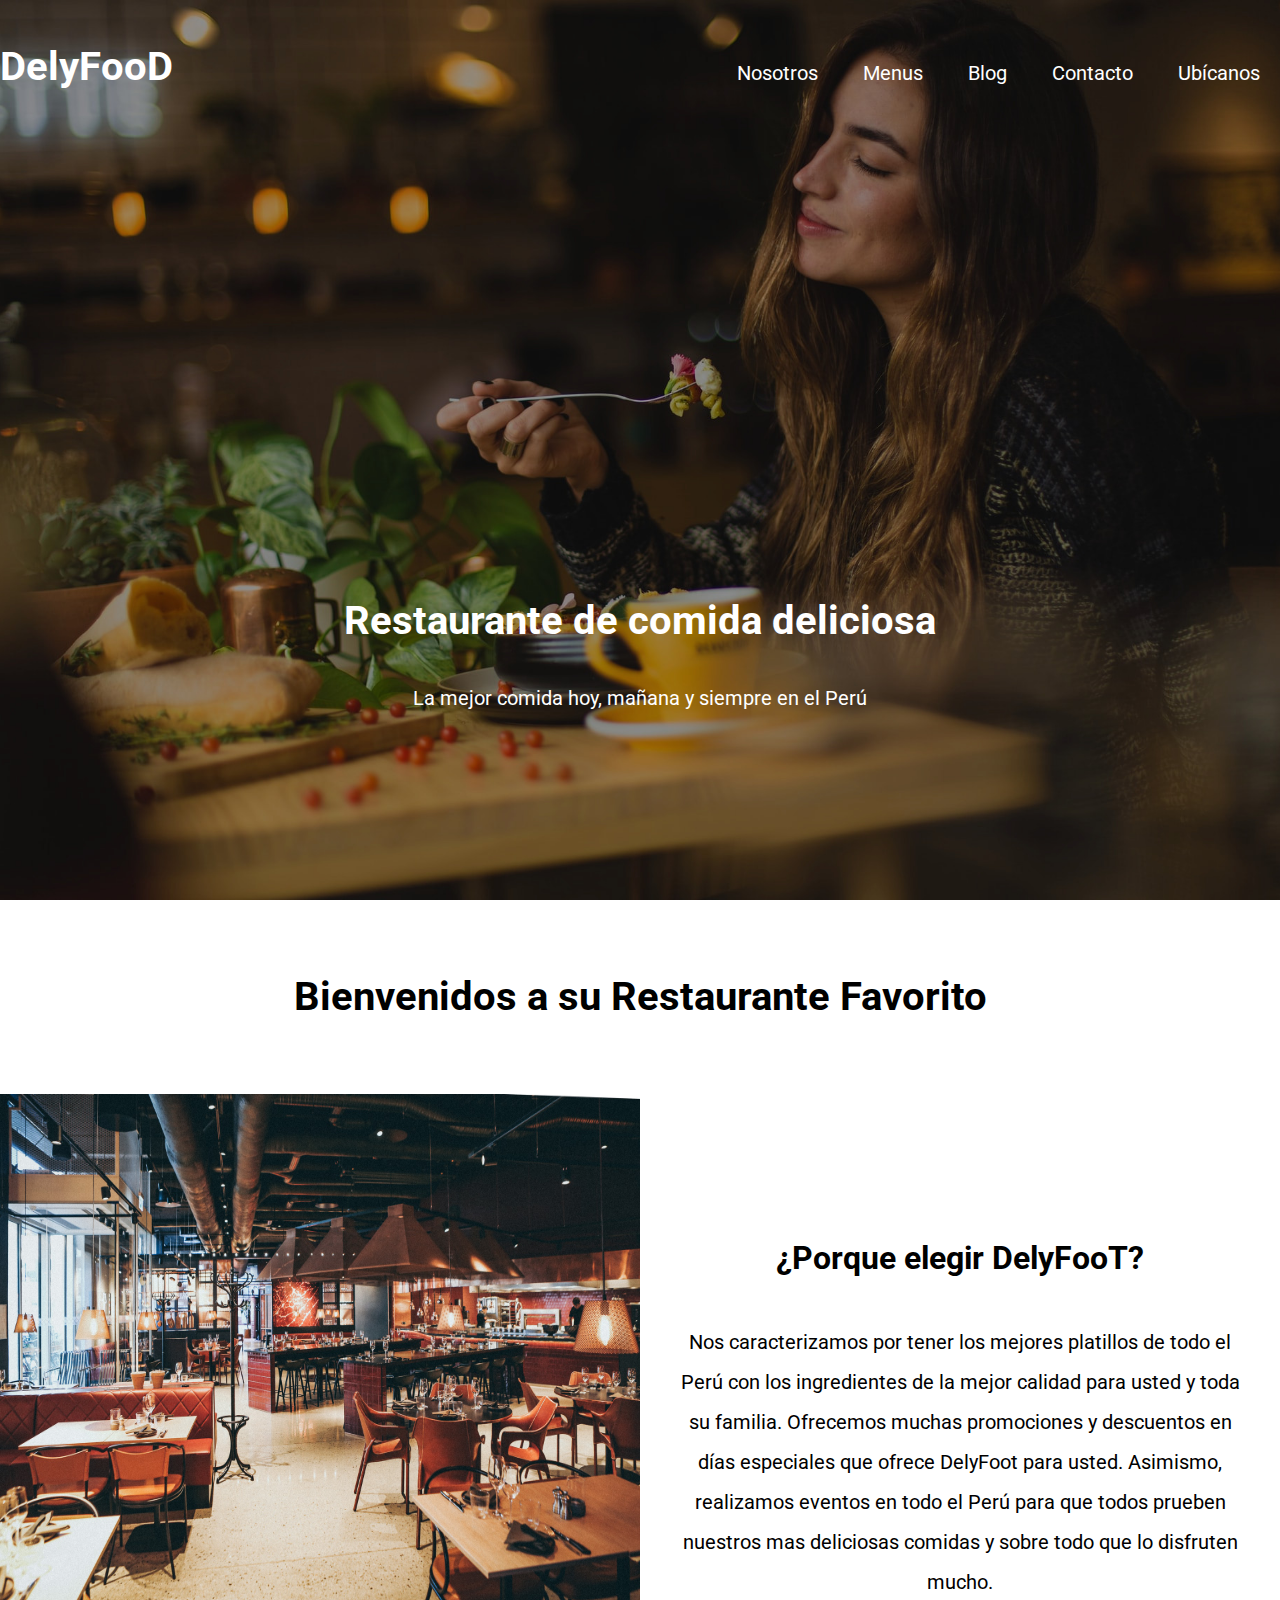
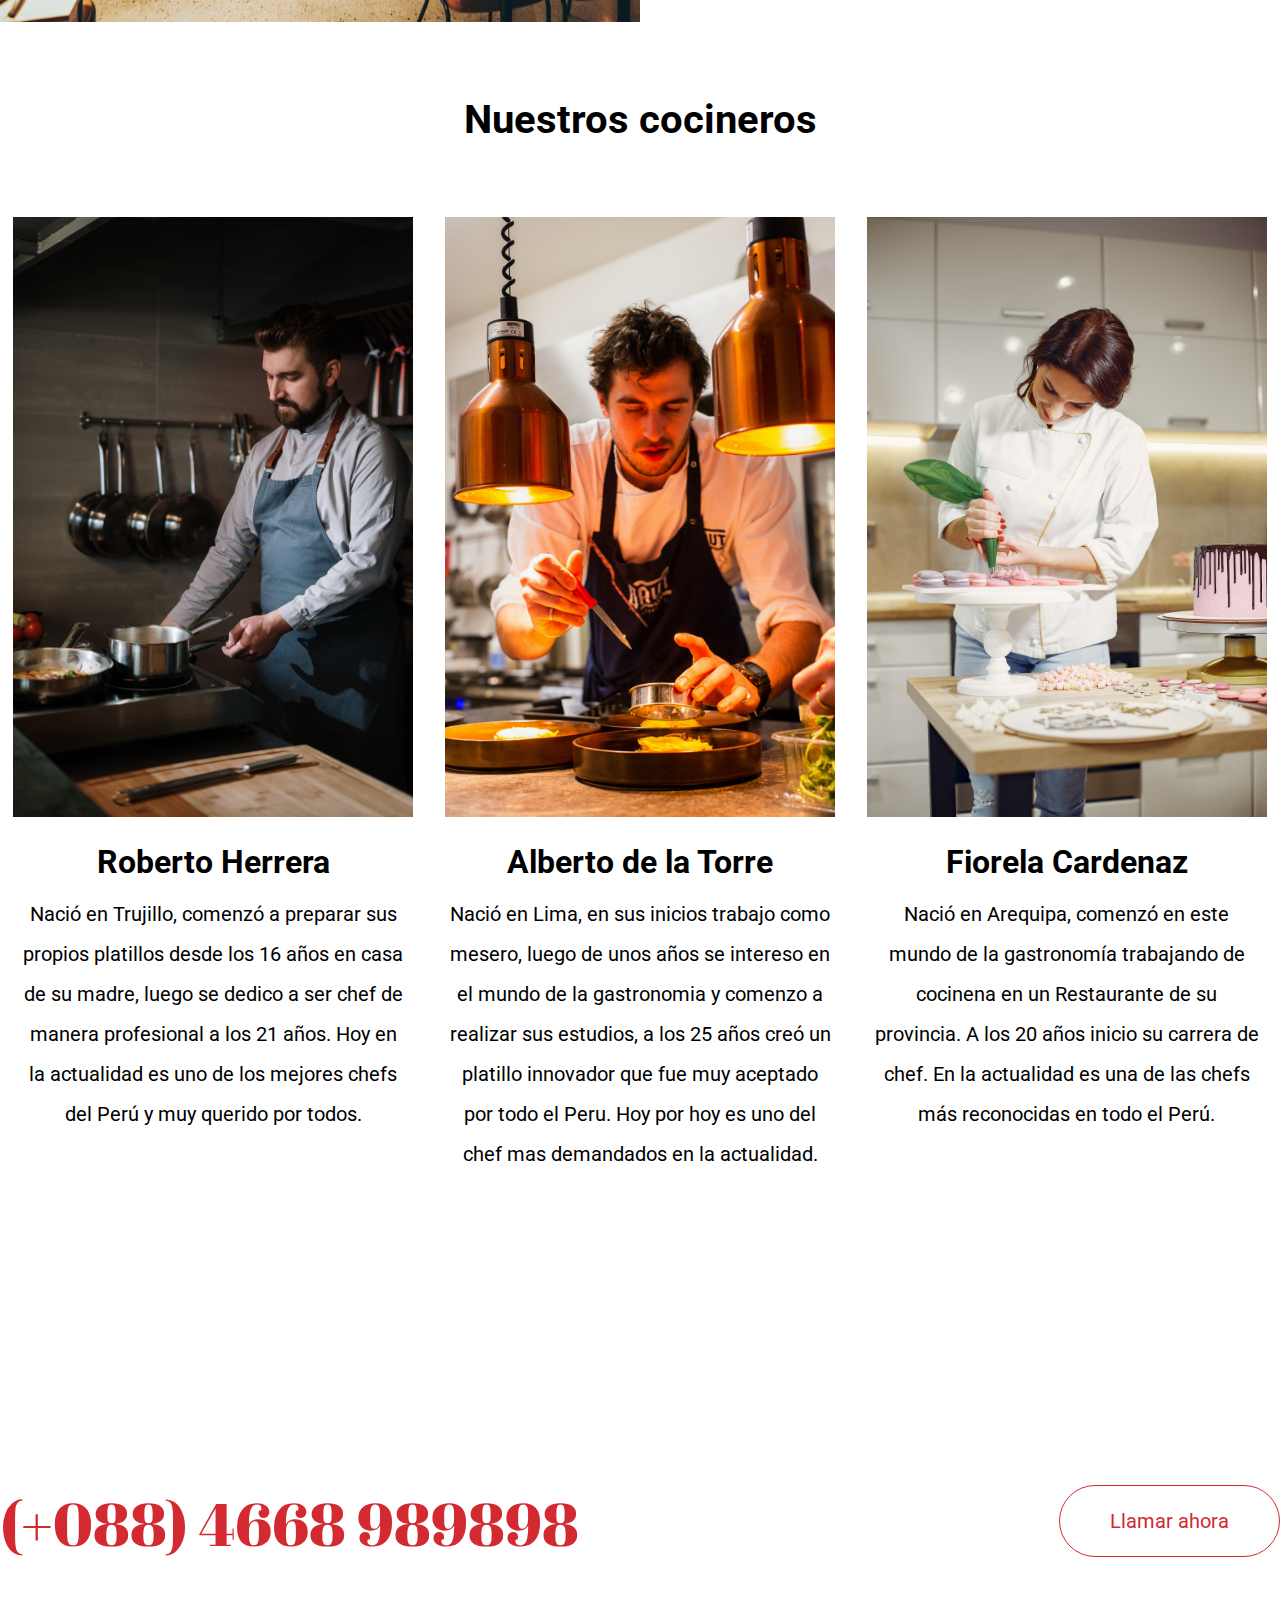
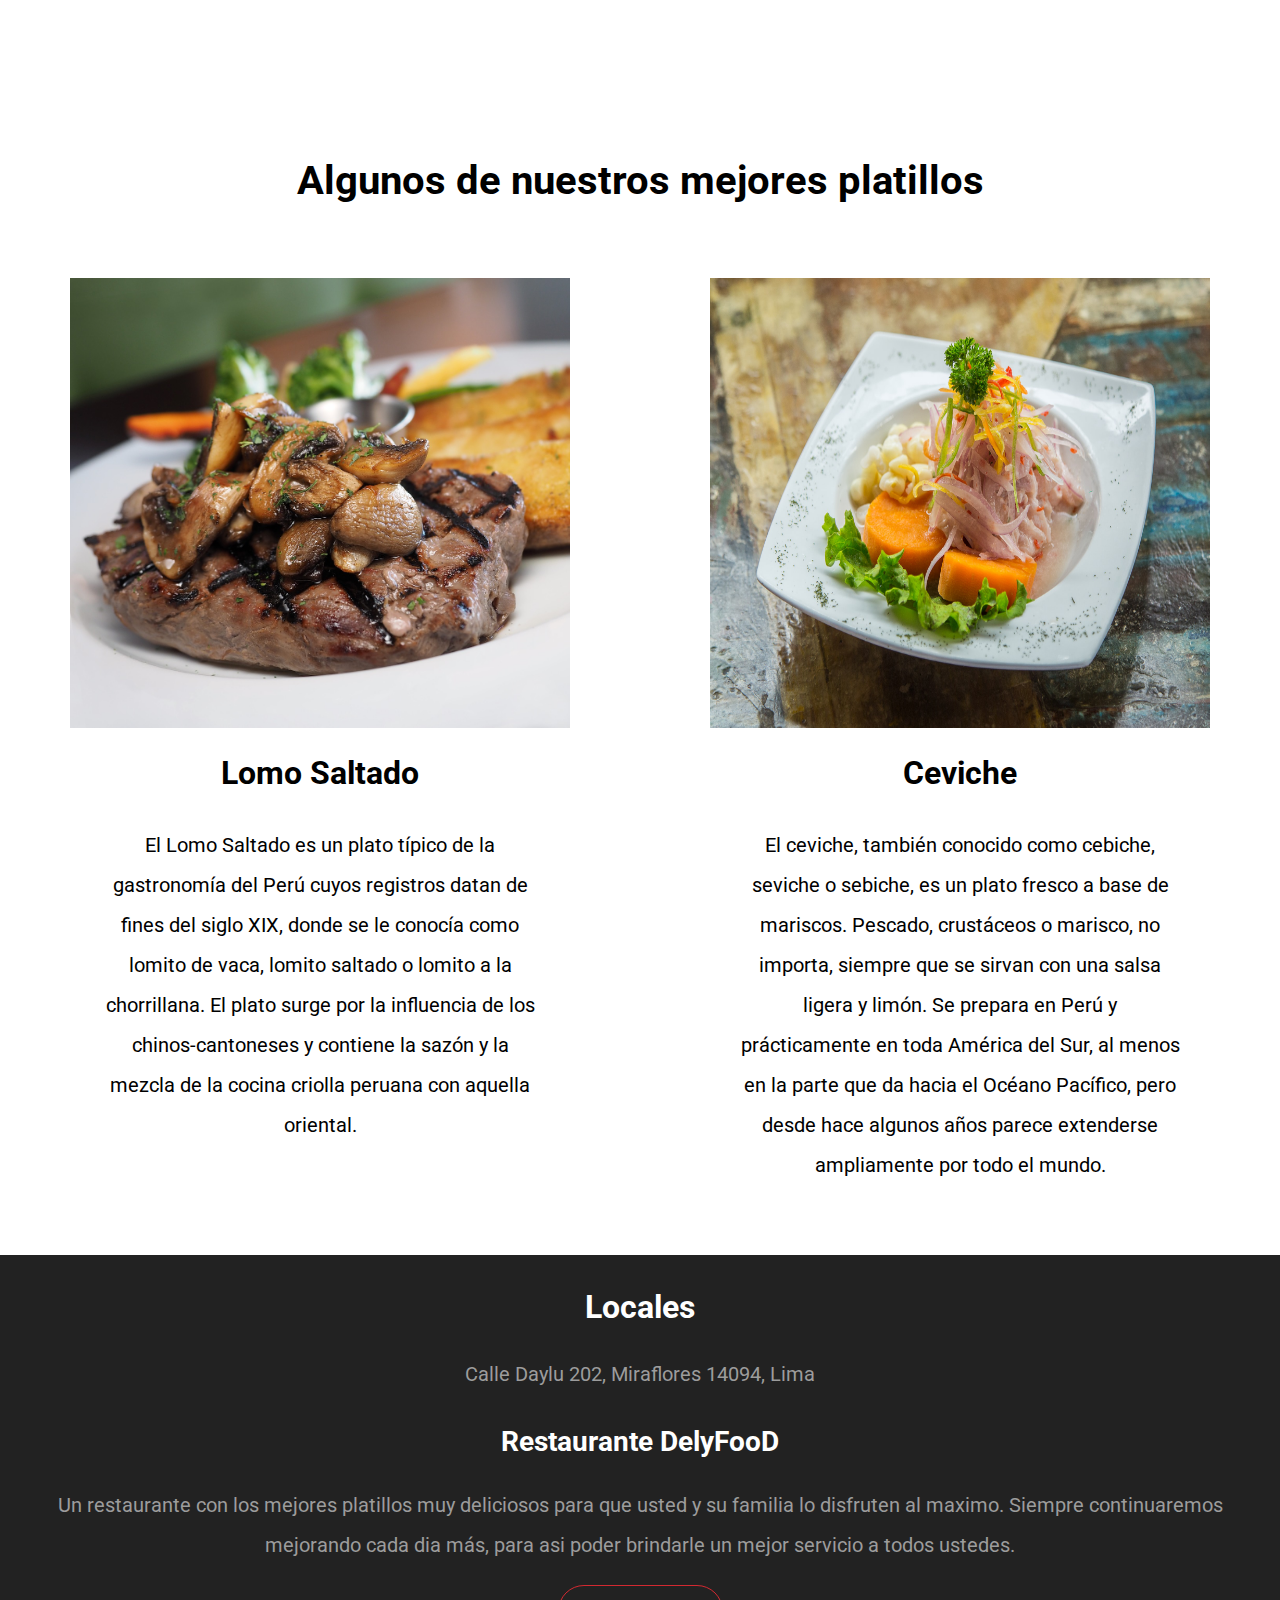
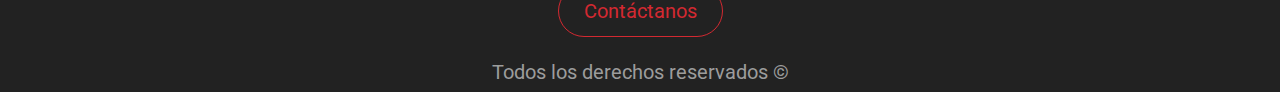
<file: index.html>
<!DOCTYPE html>
<html lang="es">
   <head>
      <meta charset="UTF-8" />
      <meta name="viewport" content="width=device-width, initial-scale=1.0" />
      <link
         href="https://fonts.googleapis.com/css2?family=Roboto:wght@100;300;400;500;700;900&display=swap"
         rel="stylesheet"
      />
      <link href="https://fonts.googleapis.com/css2?family=Abril+Fatface&display=swap" rel="stylesheet" />
      <link rel="stylesheet" href="assets/css/styles.css" />
      <link rel="stylesheet" href="assets/css/normalize.css" />
      <!-- titulo-->
      <title>Restaurante</title>
      <!-- titulo-->
   </head>
   <body>
      <header class="site-header">
         <!--contenedor-->
         <div class="contenedor">
            <!--barra-->
            <div class="barra">
               <!-- titulo-page -->
               <a href="/">
                  <h1 class="titulo">DelyFooD</h1>
               </a>
               <!-- titulo-page -->

               <!-- navegacion -->
               <nav class="navegacion">
                  <a href="nosotros.html">Nosotros</a>
                  <a href="menu.html">Menus</a>
                  <a href="blog.html">Blog</a>
                  <a href="contacto.html">Contacto</a>
                  <a href="ubicanos.html">Ubícanos</a>
               </nav>
               <!-- navegacion -->
            </div>
            <!--barra-->

            <!-- parrafo -->
            <div class="texto-header">
               <h2>Restaurante de comida deliciosa</h2>
               <p>La mejor comida hoy, mañana y siempre en el Perú</p>
            </div>
            <!-- parrafo -->
         </div>
         <!--contenedor-->
      </header>

      <!-- text-welcome -->
      <h2 class="text-welcome">Bienvenidos a su Restaurante Favorito</h2>
      <!-- text-welcome -->

      <!-- principal -->
      <main class="main-welcome">
         <!-- contenedor -->
         <div class="contenedor-welcome">
            <!-- imagen -->
            <img src="assets/img/welcome.jpg" alt="welcome" />
            <!-- imagen -->

            <!-- parrafo-question -->
            <div class="text-question">
               <h3>¿Porque elegir DelyFooT?</h3>
               <p>
                  Nos caracterizamos por tener los mejores platillos de todo el Perú con los ingredientes de
                  la mejor calidad para usted y toda su familia. Ofrecemos muchas promociones y descuentos en
                  días especiales que ofrece DelyFoot para usted. Asimismo, realizamos eventos en todo el Perú
                  para que todos prueben nuestros mas deliciosas comidas y sobre todo que lo disfruten mucho.
               </p>
            </div>
            <!-- parrafo-question -->
         </div>
         <!-- contenedor -->
      </main>
      <!-- principal -->

      <!-- lista-cocinero -->
      <h2 class="text-list">Nuestros cocineros</h2>
      <!-- lista-cocinero -->

      <!-- seccion-lista-cocineros -->
      <section class="section-list">
         <!-- contenedor -->
         <div class="contenedor-list">
            <!-- card-1 -->
            <div class="card card-1">
               <img src="assets/img/cocinero1.jpg" alt="cocinero1" />
               <h3>Roberto Herrera</h3>
               <p>
                  Nació en Trujillo, comenzó a preparar sus propios platillos desde los 16 años en casa de su
                  madre, luego se dedico a ser chef de manera profesional a los 21 años. Hoy en la actualidad
                  es uno de los mejores chefs del Perú y muy querido por todos.
               </p>
            </div>
            <!-- card-1 -->

            <!-- card-2 -->
            <div class="card card-2">
               <img src="assets/img/cocinero2.jpg" alt="cocinero2" />
               <h3>Alberto de la Torre</h3>
               <p>
                  Nació en Lima, en sus inicios trabajo como mesero, luego de unos años se intereso en el
                  mundo de la gastronomia y comenzo a realizar sus estudios, a los 25 años creó un platillo
                  innovador que fue muy aceptado por todo el Peru. Hoy por hoy es uno del chef mas demandados
                  en la actualidad.
               </p>
            </div>
            <!-- card-2 -->

            <!-- card-3 -->
            <div class="card card-3">
               <img src="assets/img/cocinero3.jpg" alt="cocinero3" />
               <h3>Fiorela Cardenaz</h3>
               <p>
                  Nació en Arequipa, comenzó en este mundo de la gastronomía trabajando de cocinena en un
                  Restaurante de su provincia. A los 20 años inicio su carrera de chef. En la actualidad es
                  una de las chefs más reconocidas en todo el Perú.
               </p>
            </div>
            <!-- card-3 -->
         </div>
         <!-- contenedor -->
      </section>
      <!-- seccion-lista-cocineros -->

      <!-- seccion-llamar -->
      <section class="section-call">
         <!-- contenedor -->
         <div class="contenedor-call">
            <!-- texto -->
            <div class="text-call">
               <h3>Llámanos ahora</h3>
               <p>(+088) 4668 989898</p>
            </div>
            <!-- texto -->

            <!-- boton-llamar -->
            <a href="/">
               <p class="btn-llamar">Llamar ahora</p>
            </a>
            <!-- boton-llamar -->
         </div>
         <!-- contenedor -->
      </section>
      <!-- seccion-llamar -->

      <!-- text-foot -->
      <h2 class="text-foot">Algunos de nuestros mejores platillos</h2>
      <!-- text-foot -->

      <!-- seccion-comidas -->
      <section class="section-foot">
         <!-- contenedor -->
         <div class="contenedor-foot">
            <!-- card-lomo-saltdao -->
            <div class="lomo-saltado">
               <img src="assets/img/lomo.jpg" alt="imagen ceviche" />
               <h3>Lomo Saltado</h3>
               <p>
                  El Lomo Saltado es un plato típico de la gastronomía del Perú cuyos registros datan de fines
                  del siglo XIX, donde se le conocía como lomito de vaca, lomito saltado o lomito a la
                  chorrillana. El plato surge por la influencia de los chinos-cantoneses y contiene la sazón y
                  la mezcla de la cocina criolla peruana con aquella oriental.
               </p>
            </div>
            <!-- card-lomo-saltdao -->

            <!-- card-ceviche -->
            <div class="ceviche">
               <img src="assets/img/ceviche.jpg" alt="imagen ceviche" />
               <h3>Ceviche</h3>
               <p>
                  El ceviche, también conocido como cebiche, seviche o sebiche, es un plato fresco a base de
                  mariscos. Pescado, crustáceos o marisco, no importa, siempre que se sirvan con una salsa
                  ligera y limón. Se prepara en Perú y prácticamente en toda América del Sur, al menos en la
                  parte que da hacia el Océano Pacífico, pero desde hace algunos años parece extenderse
                  ampliamente por todo el mundo.
               </p>
            </div>
            <!-- card-ceviche -->
         </div>
         <!-- contenedor -->
      </section>
      <!-- seccion-comidas -->

      <!-- footer -->
      <footer class="footer-information">
         <!-- contenedor -->
         <div class="contenedor-footer">
            <h3>Locales</h3>
            <p>Calle Daylu 202, Miraflores 14094, Lima</p>

            <h4>Restaurante DelyFooD</h4>

            <p>
               Un restaurante con los mejores platillos muy deliciosos para que usted y su familia lo
               disfruten al maximo. Siempre continuaremos mejorando cada dia más, para asi poder brindarle un
               mejor servicio a todos ustedes.
            </p>

            <!-- boton-contactanos -->
            <a href="contacto.html">
               <p class="footer-call">Contáctanos</p>
            </a>
            <!-- boton-contactanos -->

            <p class="footer-copyrigh">Todos los derechos reservados &copy;</p>
         </div>
         <!-- contenedor -->
      </footer>
      <!-- footer -->
   </body>
</html>
</file>
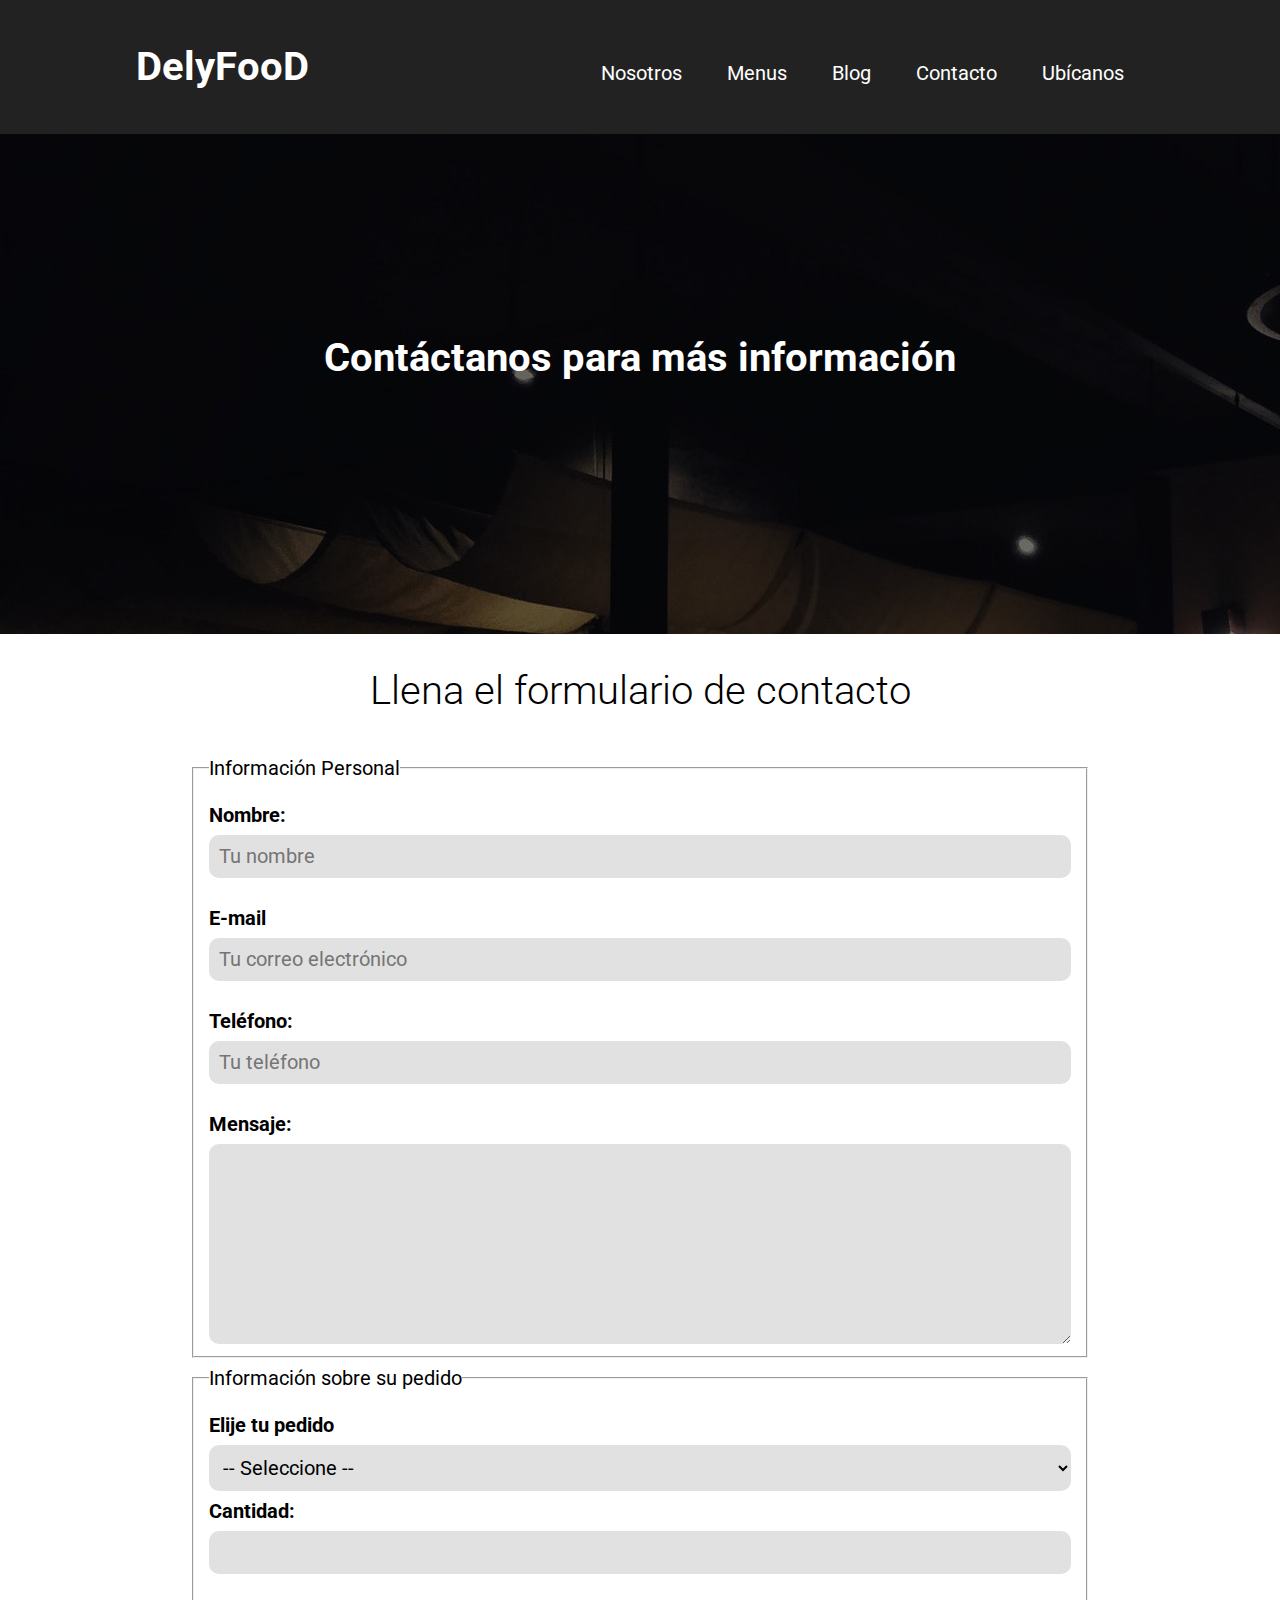
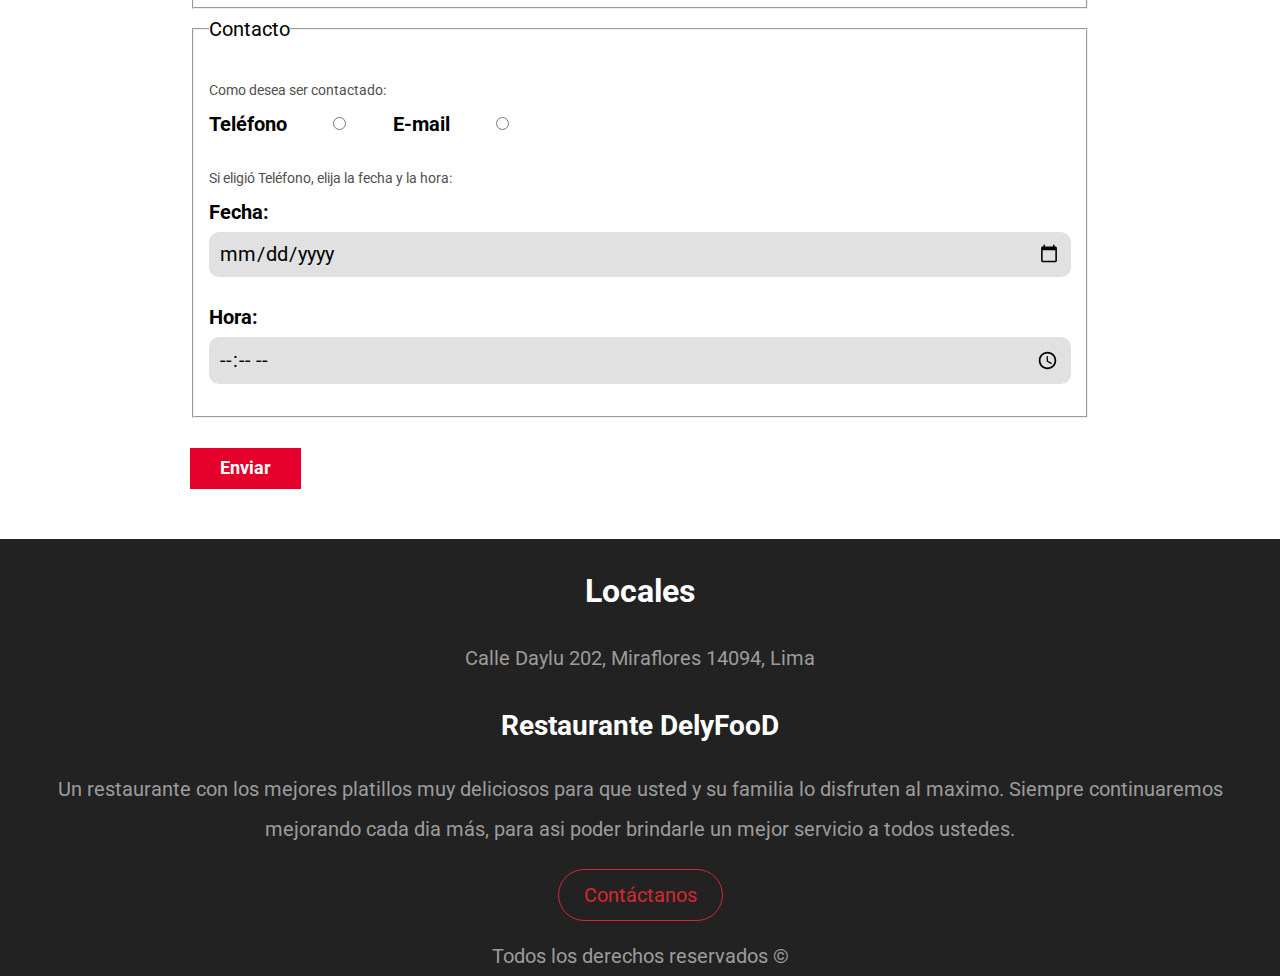
<file: contacto.html>
<!DOCTYPE html>
<html lang="es">
   <head>
      <meta charset="UTF-8" />
      <meta name="viewport" content="width=device-width, initial-scale=1.0" />
      <link
         href="https://fonts.googleapis.com/css2?family=Roboto:wght@100;300;400;500;700;900&display=swap"
         rel="stylesheet"
      />

      <link rel="stylesheet" href="assets/css/styles.css" />
      <link rel="stylesheet" href="assets/css/normalize.css" />
      <!-- titulo-->
      <title>Restaurante</title>
      <!-- titulo-->
   </head>
   <body>
      <!-- header-menu -->
      <header class="header-menu">
         <!--barra-->

         <!-- title -->
         <div class="title-menu">
            <a href="/">
               <h1>DelyFooD</h1>
            </a>
         </div>
         <!-- title -->

         <!-- Navegacion de opciones -->
         <nav class="navegacion">
            <a href="nosotros.html">Nosotros</a>
            <a href="menu.html">Menus</a>
            <a href="blog.html">Blog</a>
            <a href="contacto.html">Contacto</a>
            <a href="ubicanos.html">Ubícanos</a>
         </nav>
         <!-- Navegacion de opciones -->
      </header>
      <!-- header-menu -->

      <!-- portada-menu -->
      <section class="portada-menu">
         <div class="img-menu">
            <h2>Contáctanos para más información</h2>
         </div>
      </section>
      <!-- portada-menu -->

      <!-- formulario -->
      <main class="contenedor ancho-form">
         <h2>Llena el formulario de contacto</h2>

         <form class="contacto">
            <fieldset>
               <legend>Información Personal</legend>

               <!-- Escriba el nombre -->
               <label for="nombre">Nombre:</label>
               <input type="text" id="nombre" placeholder="Tu nombre" />
               <!-- Escriba-nombre -->

               <!-- Correo electronico -->
               <label for="email">E-mail</label>
               <input type="email" id="email" placeholder="Tu correo electrónico" required />
               <!-- Correo electronico -->

               <!-- Para el telefono -->
               <label for="telefono_x">Teléfono:</label>
               <input type="tel" id="telefono_x" placeholder="Tu teléfono" required />
               <!-- Para el telefono -->

               <!-- Escribir mensaje -->
               <label for="mensaje">Mensaje:</label>
               <textarea id="mensaje"></textarea>
               <!-- Escribir mensaje -->
            </fieldset>

            <fieldset>
               <legend>Información sobre su pedido</legend>

               <!-- Opciones de pedido -->
               <label for="opciones">Elije tu pedido</label>
               <select id="opciones">
                  <option disabled selected>-- Seleccione --</option>
                  <option value="arroz">Arroz con Pollo</option>
                  <option value="tallarines">Tallarines</option>
                  <option value="carapulcra">Carapulcra</option>
                  <option value="sopaseca">Sopa seca</option>
                  <option value="ceviche">Ceviche</option>
                  <option value="lomo">Lomo Saltado</option>
               </select>
               <!-- Opciones de pedido -->

               <!-- Elegir cantidad -->
               <label for="cantidad">Cantidad:</label>
               <input type="number" id="cantidad" min="1" max="20" step="1" />
               <!-- Elegir cantidad -->
            </fieldset>

            <fieldset>
               <legend>Contacto</legend>

               <p>Como desea ser contactado:</p>

               <!-- Como contactarlo -->
               <div class="forma-contacto">
                  <label for="telefono">Teléfono</label>
                  <input type="radio" name="contacto" value="telefono" id="telefono" />

                  <label for="correo">E-mail</label>
                  <input type="radio" name="contacto" value="correo" id="correo" />
               </div>
               <!-- Como contactarlo -->

               <p>Si eligió Teléfono, elija la fecha y la hora:</p>

               <!-- Opciones Fecha y Hora -->
               <label for="fecha">Fecha:</label>
               <input type="date" id="fecha" />

               <label for="hora">Hora:</label>
               <input type="time" id="hora" min="09:00" max="18:00" />
               <!-- Opciones Fecha y Hora -->
            </fieldset>

            <!-- Boton para enviar -->
            <input type="submit" value="Enviar" class="boton boton-verde" />
            <!-- Boton para enviar -->
         </form>
      </main>
      <!-- formulario -->

      <!-- Footer -->
      <footer class="footer-information">
         <!-- contenedor -->
         <div class="contenedor-footer">
            <h3>Locales</h3>
            <p>Calle Daylu 202, Miraflores 14094, Lima</p>

            <h4>Restaurante DelyFooD</h4>
            <p>
               Un restaurante con los mejores platillos muy deliciosos para que usted y su familia lo
               disfruten al maximo. Siempre continuaremos mejorando cada dia más, para asi poder brindarle un
               mejor servicio a todos ustedes.
            </p>

            <a href="contacto.html">
               <p class="footer-call">Contáctanos</p>
            </a>

            <p class="footer-copyrigh">Todos los derechos reservados &copy;</p>
         </div>
         <!-- contenedor -->
      </footer>
      <!-- Footer -->
   </body>
</html>
</file>
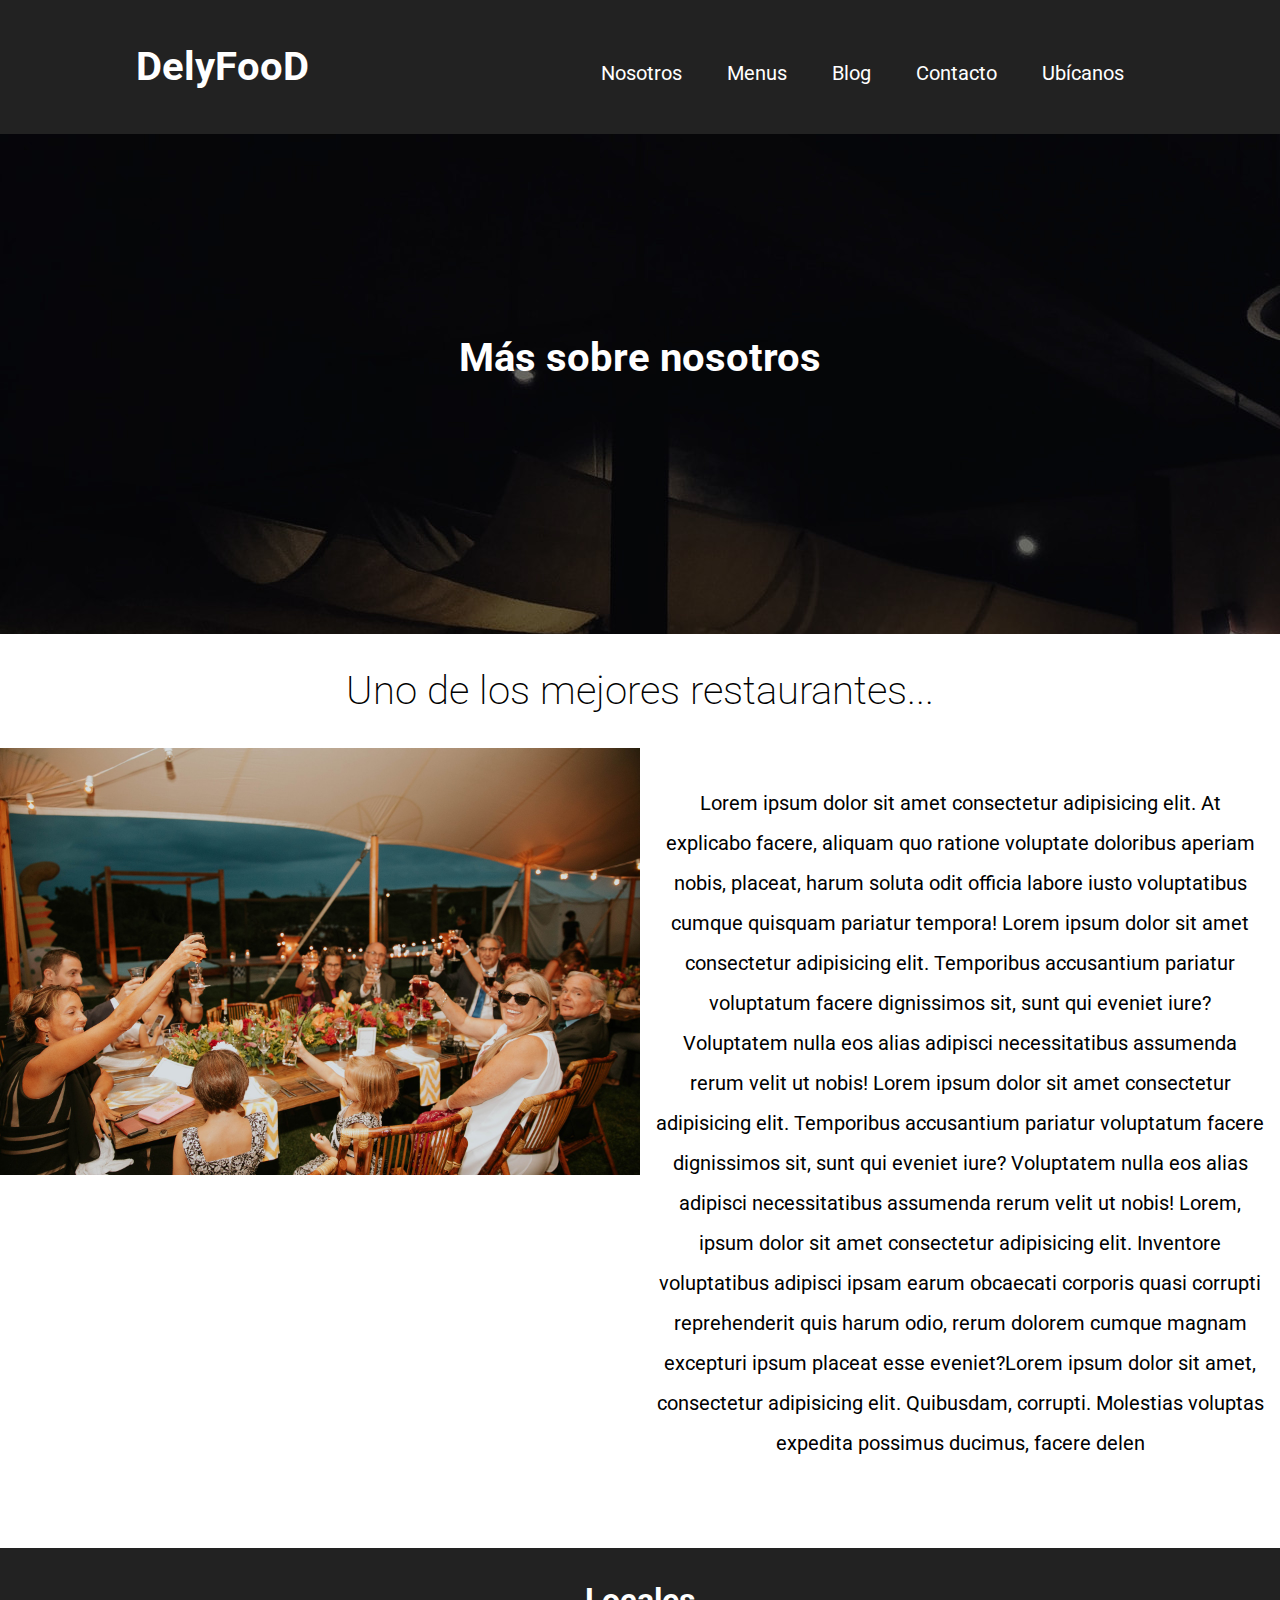
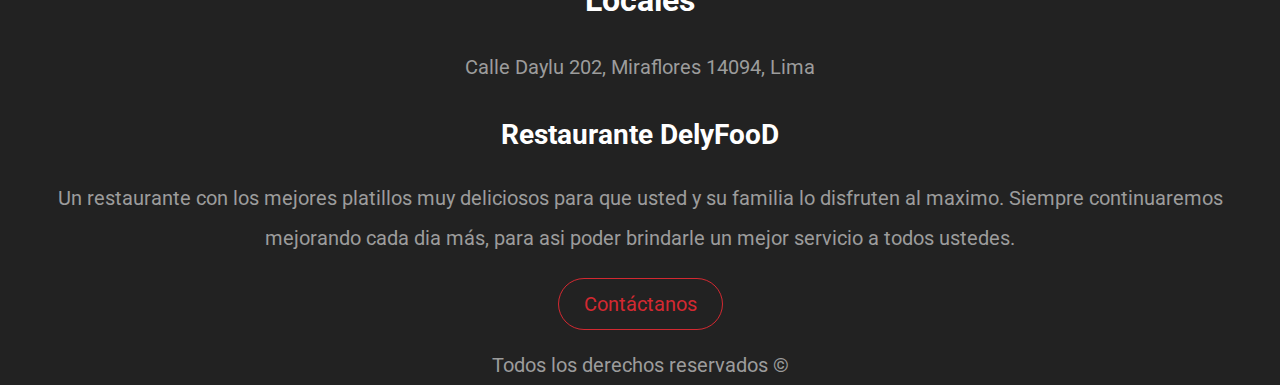
<file: nosotros.html>
<!DOCTYPE html>
<html lang="es">
   <head>
      <meta charset="UTF-8" />
      <meta name="viewport" content="width=device-width, initial-scale=1.0" />
      <link
         href="https://fonts.googleapis.com/css2?family=Roboto:wght@100;300;400;500;700;900&display=swap"
         rel="stylesheet"
      />
      <link rel="stylesheet" href="assets/css/styles.css" />
      <link rel="stylesheet" href="assets/css/normalize.css" />

      <title>Restaurante</title>
   </head>
   <body>
      <header class="header-menu">
         <div class="title-menu">
            <a href="/">
               <h1>DelyFooD</h1>
            </a>
         </div>

         <nav class="navegacion">
            <a href="nosotros.html">Nosotros</a>
            <a href="menu.html">Menus</a>
            <a href="blog.html">Blog</a>
            <a href="contacto.html">Contacto</a>
            <a href="ubicanos.html">Ubícanos</a>
         </nav>
      </header>

      <section class="portada-menu">
         <div class="img-menu">
            <h2>Más sobre nosotros</h2>
         </div>
      </section>

      <h2 class="title-light">Uno de los mejores restaurantes...</h2>

      <div class="contenedor-nosotros">
         <div class="foto-nosotros">
            <img src="assets/img/nosotros.jpg" alt="nosotros" />
         </div>

         <div class="contenido-nosotros">
            <p>
               Lorem ipsum dolor sit amet consectetur adipisicing elit. At explicabo facere, aliquam quo
               ratione voluptate doloribus aperiam nobis, placeat, harum soluta odit officia labore iusto
               voluptatibus cumque quisquam pariatur tempora! Lorem ipsum dolor sit amet consectetur
               adipisicing elit. Temporibus accusantium pariatur voluptatum facere dignissimos sit, sunt qui
               eveniet iure? Voluptatem nulla eos alias adipisci necessitatibus assumenda rerum velit ut
               nobis! Lorem ipsum dolor sit amet consectetur adipisicing elit. Temporibus accusantium pariatur
               voluptatum facere dignissimos sit, sunt qui eveniet iure? Voluptatem nulla eos alias adipisci
               necessitatibus assumenda rerum velit ut nobis! Lorem, ipsum dolor sit amet consectetur
               adipisicing elit. Inventore voluptatibus adipisci ipsam earum obcaecati corporis quasi corrupti
               reprehenderit quis harum odio, rerum dolorem cumque magnam excepturi ipsum placeat esse
               eveniet?Lorem ipsum dolor sit amet, consectetur adipisicing elit. Quibusdam, corrupti.
               Molestias voluptas expedita possimus ducimus, facere delen
            </p>
         </div>
      </div>

      <footer class="footer-information">
         <div class="contenedor-footer">
            <h3>Locales</h3>
            <p>Calle Daylu 202, Miraflores 14094, Lima</p>

            <h4>Restaurante DelyFooD</h4>
            <p>
               Un restaurante con los mejores platillos muy deliciosos para que usted y su familia lo
               disfruten al maximo. Siempre continuaremos mejorando cada dia más, para asi poder brindarle un
               mejor servicio a todos ustedes.
            </p>

            <a href="contacto.html">
               <p class="footer-call">Contáctanos</p>
            </a>

            <p class="footer-copyrigh">Todos los derechos reservados &copy;</p>
         </div>
      </footer>
   </body>
</html>
</file>
<file: assets/css/styles.css>
html {
   box-sizing: border-box;
   font-size: 62.5%;
}

*,
*::before,
*::after {
   box-sizing: inherit;
}

body {
   font-family: 'Roboto', sans-serif;
   font-size: 2rem;
   line-height: 2;
}

/** Globales **/
.contenedor {
   max-width: 135rem;
   margin: 0 auto;
}

h1 {
   font-size: 4.8rem;
}

h2 {
   font-size: 4rem;
   line-height: 1.2;
}

h3 {
   font-size: 3.2rem;
}

h4 {
   font-size: 2.8rem;
}

img {
   max-width: 100%;
}

a {
   text-decoration: none;
}

.site-header {
   /* border: 10px solid red; */
   background-image: url(../img/index-header.jpg);
   background-position: center;
   background-size: cover;
   height: 100vh;
}

.contenedor {
   /* border: 10px solid blue; */
}

.barra {
   /* border: 10px solid black; */

   display: flex;
   justify-content: space-between;
   align-items: baseline;
}
/*****/

.titulo,
.navegacion a {
   color: #ffffff;
}

.navegacion a {
   padding: 2rem;
   transition: 0.6s;
}

/*Cuando pase por el a*/
.navegacion a:hover {
   color: #d32931;
}

.texto-header {
   /* border: 10px solid green; */
   text-align: center;
   padding-top: 43rem;
   color: #ffffff;
}

/* Centrar texto */
.text-welcome {
   text-align: center;
   padding: 4rem;
}

.contenedor-welcome {
   display: flex;
}

.contenedor-welcome img {
   width: 50%;
}

.text-question {
   width: 50%;
   text-align: center;
   padding-top: 10rem;
}

.text-question p {
   padding: 0 3rem;
}

/****** section-list ********/
.text-list {
   text-align: center;
   padding: 4rem;
}

.section-list {
   /* border: 10px solid red; */
}

.contenedor-list {
   /* border: 10px solid green; */
   max-width: 150rem;
   margin: 0 auto;
   display: flex;
   justify-content: space-between;
   text-align: center;
}

.contenedor-list img {
   height: 60rem;
}

.card-1,
.card-2,
.card-3 {
   flex: 1 0 calc(33% - 5rem);
}

.card p {
   margin: 0;
   padding: 0 2rem;
}

.card h3 {
   margin: 0;
   padding: 0;
}

/********section-call********/
.section-call {
   /* border: 10px solid green; */
   background-image: url(../img/img-call.jpg);
   background-attachment: fixed;
   height: 45rem;
   margin-top: 6rem;
   display: flex;
   align-items: center;
}

.contenedor-call {
   /* border: 10px solid red; */
   width: 130rem;
   margin: 0 auto;
   display: flex;
   justify-content: space-between;
}

.text-call h3 {
   color: #ffffff;
}

.text-call p {
   font-family: 'Abril Fatface', sans-serif;
   color: #d32931;
   font-size: 6rem;
   margin: 0;
}

.btn-llamar {
   border: 1px solid #d32931;
   border-radius: 6rem;
   padding: 1.5rem 5rem;
   margin-top: 15rem;
   color: #d32931;
   transition: 0.7s;
}

.btn-llamar:hover {
   background-color: #d32931;
   color: #ffffff;
}

/******** SECTION FOOT ********/
.text-foot {
   text-align: center;
   padding: 4rem;
}

.section-foot {
   /* border: 10px solid red; */
}

.contenedor-foot {
   /* border: 10px solid green; */
   max-width: 160rem;
   text-align: center;
   margin: 0 auto;
   display: flex;
   justify-content: space-between;
}

.contenedor-foot img {
   width: 50rem;
   height: 45rem;
}

.contenedor-foot h3 {
   margin: 0;
}

.contenedor-foot p {
   padding: 0 10rem;
}

.lomo-saltado,
.ceviche {
   flex: 1 0 calc(50% - 3rem);
}

/***** FOOTER FOOT ****/

.footer-information {
   background-color: #222222;
   text-align: center;
   margin-top: 5rem;
}

.contenedor-footer {
   width: 120rem;
   margin: 0 auto;
   color: #ffffff;
}

.contenedor-footer h3,
.contenedor-footer h4 {
   margin: 0;
}

.contenedor-footer h3 {
   padding-top: 2rem;
}

.contenedor-footer p {
   color: #9c9c9c;
   margin-top: 1.5rem;
}

.contenedor-footer .footer-call {
   color: #d32931;
   margin: 0;
   transition: 0.7s;
}

.footer-call {
   display: inline-block;
   border: 1px solid #d32931;
   padding: 0.5rem 2.5rem;
   border-radius: 6rem;
   transition: 0.7s;
}

.contenedor-footer .footer-call:hover {
   color: #ffffff;
}

.footer-call:hover {
   background-color: #d32931;
}

.footer-copyrigh {
   margin: 0;
}

/*####  STYLES BLOCK-MENU ####*/

.header-menu {
   /* border: 10px solid red; */
   display: flex;
   justify-content: space-around;
   align-items: baseline;
   background-color: #222222;
}

/* .title-menu {
	border: 10px solid green;
} */

.title-menu h1 {
   color: #ffffff;
}

/* .navegacion-menu {
	border: 10px solid blue;
} */

.navegacion-menu a {
   padding: 3rem 5rem;
   color: #ffffff;
}

.portada-menu {
   background-image: url(../img/portada-otros.jpg);
   height: 50rem;
}

.portada-menu h2 {
   text-align: center;
   margin: 0;
   padding-top: 20rem;
   color: #ffffff;
}

/* CODE TITLE AFTER **/

.table caption {
   text-align: center;
   margin: 0;
   padding: 5rem;
   font-size: 3rem;
   font-weight: 700;
}

/** CODE TABLE**/

.table {
   margin: 0 10rem;
   margin-top: 2rem;
   border-collapse: collapse;
}

.table th,
.table td {
   padding: 5rem;
   border: 5px solid #444444;
   text-align: center;
   /* font-size: 2.1rem; */
}

.table th {
   color: #ffffff;
}

.table thead {
   background-color: #333333;
}

.table colgroup {
   background-color: #333333;
}

/* Especificidad*/
.table thead th:nth-child(1) {
   background-color: #ffffff;
   color: #000000;
}

.table tbody th:nth-child(1) {
   background-color: #333333;
}

/** CONTENIDO POSTRES ***/

.section-postres {
   display: flex;
   justify-content: space-around;
}

.p-postres {
   text-align: center;
}

.lista-postres li {
   /* list-style: none; */
   padding: 1rem;
}

.img-postres img {
   padding-top: 4rem;
   width: 50rem;
}

/****** CONTACTO*****/

.ancho-form {
   max-width: 90rem;
}

.ancho-form h2 {
   text-align: center;
   font-weight: 300;
}

.contacto p {
   font-size: 1.4rem;
   color: #4f4f4f;
   margin: 2rem 0 0 0;
}

legend {
   font-size: 2rem;
   color: #4f4f4f;
}

label {
   font-weight: 700;
   /* text-transform: uppercase; */
   display: block;
}

input:not([type='submit']),
textarea,
select {
   padding: 1rem;
   display: block;
   width: 100%;
   background-color: #e1e1e1;
   margin-bottom: 2rem;
   border: none;
   border-radius: 1rem;
}

.forma-contacto {
   max-width: 30rem;
   display: flex;
   justify-content: space-between;
   align-items: center;
}

input[type='radio'] {
   width: auto;
   margin: 0;
}

textarea {
   height: 20rem;
}

.boton {
   color: #ffffff;
   font-weight: 700;
   text-decoration: none;
   font-size: 1.8rem;
   padding: 1rem 3rem;
   margin-top: 3rem;
   display: inline-block;
   text-align: center;
   border: none;
   transition: 0.6s;
}

.boton:hover {
   cursor: pointer;
   background-color: #000000;
}

.boton-verde {
   background-color: #e4002b;
}

/**** Style 2 *****/

/**  Estilos del Login **/

.frm-login input {
   border: none;
   border-bottom: 2px solid #cecece;
}

.contenedor-login {
   /* border: 5px solid red; */
   margin: 0 auto;
   display: flex;
   justify-content: center;
   height: 100vh;
   align-items: center;
   background-color: #f2f2f2;
}

.card-login {
   /* border: 5px solid green; */
   height: 75rem;
   width: 45rem;
   background-color: #ffffff;
   border-radius: 2rem;
   /* box-shadow: 0 10px 20px rgba(0, 0, 0, 0.19), 0 6px 6px rgba(0, 0, 0, 0.23); */
}

.entrada {
   display: flex;
   flex-direction: column;
   align-items: center;
}

.entrada img {
   height: 8rem;
   width: 8rem;
   border-radius: 5rem;
}

.input-login {
   display: flex;
   flex-direction: column;
   margin: 0 4rem;
}

.input-login input {
   margin-top: 8rem;
   outline: none;
}

.btn-login {
   margin-top: 8rem;
   text-align: center;
}

.btn-login input[type='submit'] {
   /* border: 1px solid black; */
   color: #ffffff;
   padding: 2rem 15rem;
   border-radius: 3rem;
   background: linear-gradient(50deg, #c8b9b5, #b0632c);
   outline: none;
   cursor: pointer;
}

.card-login p {
   margin-top: 13rem;
   text-align: center;
}

.card-login span {
   font-weight: 700;
}
.regresar-login {
   margin: 6rem 8rem;
   position: absolute;
   right: 0;
}

.regresar-login a {
   padding: 1rem 3rem;
   background-color: #000000;
   color: #ffffff;
   border-radius: 0.5rem;
}

/** MENU DE OPCIONES DEL ADMINISTRADOR  **/

.content {
   height: 100vh;
   width: 100%;
   background-image: url(../img/portada-2.jpg);
   background-position: center;
   background-size: cover;
}

.content {
   display: flex;
   justify-content: center;
   align-items: center;
   flex-direction: column;
}

.content h1 {
   padding-bottom: 3rem;
   color: #ffffff;
   font-size: 5rem;
}

.content a {
   text-decoration: none;
   color: #ffffff;
   padding: 2rem 5rem;
   border-radius: 0.5rem;
   background-color: #2591e9;
}

.detalle-sesion {
   /* border: 1px solid red; */
   width: 140rem;
   margin-left: 10rem;
   position: absolute;
   display: flex;
   align-items: center;
   justify-content: space-between;
}

.detalle-sesion h2 {
   color: #ffffff;
}

.detalle-sesion a {
   color: #ffffff;
   padding: 1rem 3rem;
   border-radius: 3rem;
   background-color: #000000;
   border: 1px solid #ffffff;
}

/** CODE TABLE**/

.table1 {
   margin: 0 20rem;
   margin-top: 2rem;
   border-collapse: collapse;
}

.table1 th,
.table1 td {
   padding: 5rem;
   border: 5px solid #444444;
   text-align: center;
}

.table1 th {
   background-color: #333333;
   color: #ffffff;
}

/** Estilos tablas delivery **/

.frm-delivery input:nth-child(4) {
   color: white;
   border: none;
   background-color: #28a745;
   padding: 1rem 2.5rem;
   margin-top: 1rem;
   cursor: pointer;
   transition: 0.4s;
}

.frm-delivery input:nth-child(4):hover {
   background-color: #218838;
}

/*** ESTILOS BODY ADMIN ***/

.body-admin {
   font-family: 'Poppins';
}

.container-list {
   display: flex;
   justify-content: center;
   align-items: center;
   min-height: 100vh;
   background-color: #0d0f1b;
}

/*Este es un relative*/
.container-list ul {
   position: relative;
   display: flex;
   flex-direction: column;
}

.container-list ul li {
   list-style: none;
}

.container-list ul li::before {
   /*Extraer el atributo dinámicamente*/
   content: attr(data-text);
   /*Toma como referencia su antecesor que es relative*/
   position: absolute;
   /* Que este en el medio*/
   top: 50%;
   /*Traslador al medio*/
   transform: translate(-50%, -50%);
   color: #ffffff;
   font-size: 6em;
   font-weight: 700;
   /*No sale la mano al pasar por el link*/
   pointer-events: none;
   opacity: 0;
   transition: 0.5s;
   /** Todo el texto en una sola linea**/
   white-space: nowrap;
}

.container-list ul li:hover::before {
   opacity: 0.05;
}

.container-list ul li a {
   position: relative;
   display: inline-block;
   padding: 6px 15px;
   text-decoration: none;
   background-color: #2196f3;
   color: #ffffff;
   text-transform: uppercase;
   /* Espaciado de letras  */
   letter-spacing: 2px;
   margin: 5px;
   transition: 0.5s;
   /** Abajo segun el numero**/
   z-index: 1;
}

.container-list ul:hover li a {
   opacity: 0;
}

.container-list ul li a:hover {
   transform: scale(1.4);

   z-index: 1000;
   background-color: #b8805b;
   opacity: 1;
}

/** ESTILOS USUARIO Y CERRAR SESSION**/

.content-sesion {
   position: absolute;
   /* border: 1px solid white; */
   width: 1200px;
   margin: 150px;
   margin-top: 20px;
}

.detalle-sesion {
   display: flex;
   justify-content: space-between;
   align-items: center;
}

.detalle-sesion h2 {
   color: #ffffff;
}

.detalle-sesion a {
   color: #ffffff;
   padding: 1rem 3rem;
   border-radius: 3rem;
   background-color: #000000;
   border: 1px solid #ffffff;
   text-decoration: none;
}

/** PAGINA NOSOTROS**/

.title {
   text-align: center;
}

.title .btn-success {
   padding: 2rem 5rem;
   background-color: #2196f3;
   color: #ffffff;
   transition: 0.3s;
}

.title .btn-success:hover {
   background-color: #2188f3;
}

.contenedor-nosotros {
   display: flex;
}

.foto-nosotros {
   width: 50%;
}

.contenido-nosotros {
   width: 50%;
   padding: 1.5rem;
   text-align: center;
}

/*** ESTILOS PARA EL BLOG ***/

.content-card {
   display: flex;
}

.card-c {
   width: 50%;
}

.text-card {
   width: 50%;
   padding: 2rem;
}

.text-card span {
   color: #b8805b;
}

.title-light {
   font-weight: 200;
   text-align: center;
}

.text-card a {
   /* border: 1px solid black; */
   padding: 1rem 3rem;
   background-color: #b8805b;
   color: #ffffff;
   transition: 0.3s;
}

.text-card a:hover {
   background-color: #9c705b;
}

/*** ESTILOS DELIVERY ***/

.table1 caption {
   font-size: 3.5rem;
}

.contenedor-delivery {
   display: flex;
}

.table-delivery {
   width: 80%;
}

.operaciones-delivery {
   /* border: 1px solid black; */
   width: 20%;
   display: flex;
   flex-direction: column;
   align-items: center;
   justify-content: center;
   margin-right: 20rem;
}

.limpiar-carro,
.login-regresar {
   margin: 1rem;
}

.limpiar-carro a {
   /* border: 2px solid yellow; */
   padding: 1rem 3rem;
   background-color: #ffc107;
   color: #ffffff;
   transition: 0.3s;
}

.limpiar-carro a:hover {
   background-color: #ffaa07;
}

.login-regresar a {
   /* border: 2px solid green; */
   padding: 1rem 3rem;
   background-color: #28a745;
   color: #ffffff;
   transition: 0.3s;
}

.login-regresar a:hover {
   background-color: #288152;
}

.table1 a {
   padding: 1rem 3rem;
   background-color: #dc3545;
   color: #ffffff;
}

.table1 a:hover {
   background-color: #c42b45;
}

/******  ESTILOS DE LOS EJERCICIOS ******/

.content-entregables {
   display: flex;
   flex-direction: column;
   align-items: center;
}

.content-entregables a {
   margin: 2.7rem;
   padding: 1rem 3rem;
   background-color: #2196f3;
   color: #ffffff;
   transition: 0.3s;
}

.content-entregables a:hover {
   background-color: #2188f3;
}

/***************** ESTILOS DEL FORMULARIO ***************/

.form {
   /* margin: 0 auto; */
   max-width: 30rem;
}

.form legend {
   font-weight: 700;
}

.form label {
   display: block;
   padding-bottom: 0.5rem;
   font-weight: 300;
}

.form input[type='text'] {
   display: block;
   width: 100%;
   border: none;
   background-color: #e1e1e1;
   border-radius: 1rem;
   padding: 1rem 2rem;
   margin-bottom: 1.5rem;
}

.form input[type='button'] {
   display: block;
   margin: 0 auto;
   border: none;
   padding: 1rem 2rem;
   color: #ffffff;
}

/** Formulario Ingresar Datos **/

.form textarea {
   border: none;
   background-color: #e1e1e1;
   border-radius: 1rem;
   padding: 2rem;
}

/**  FORMULARIO SIGNO ZODIACAL  **/
.form-signo {
   margin: 0 auto 10rem auto;
}

.form-signo input[type='button'] {
   margin-top: 2rem;
   background-color: #1890ff;
   transition: 0.6s;
}

.form-signo input[type='button']:hover {
   background-color: #52c41a;
   cursor: pointer;
}

/** CODIGO PARA EL BOTON SUBMIT***/
.form input[type='submit'] {
   display: block;
   margin: 0 auto;
   border: none;
   padding: 1rem 2rem;
   color: #ffffff;
   margin-top: 2rem;
   background-color: #1890ff;
   transition: 0.6s;
}

.form input[type='submit']:hover {
   background-color: #52c41a;
   cursor: pointer;
}

/** My Framework CSS **/

.btn-primary {
   text-decoration: none;
   color: #ffffff;
   background-color: #218838;
   padding: 2rem 5rem;
}

.table1 .btn-danger {
   text-decoration: none;
   color: #ffffff;
   background-color: #e22345;
   padding: 1rem 3rem;
   transition: 0.3s;
}

.table1 .btn-danger:hover {
   background-color: #c82333;
}

.table1 .btn-success {
   text-decoration: none;
   color: #ffffff;
   background-color: #0069d9;
   padding: 1rem 3rem;
}

.table1 .btn-warning {
   text-decoration: none;
   color: #ffffff;
   background-color: #ffc107;
   padding: 1rem 3rem;
   transition: 0.3s;
}

.table1 .btn-warning:hover {
   background-color: #ffaa07;
}

.v-bold {
   font-weight: bold;
}

.contenedor-h {
   margin: 0 auto;
   max-width: 120rem;
   display: flex;
   justify-content: space-between;
   align-items: center;
}

.contenedor-h a {
   text-decoration: none;
   padding: 1rem 3rem;
   background-color: #43a047;
   color: #ffffff;
   transition: 0.3s;
}

.contenedor-h a:hover {
   background-color: #439147;
}

.centrar-tabla {
   position: absolute;
   right: -9rem;
}

.select-final {
   margin-left: 9rem;
}

.centrar-tabla-2 {
   position: absolute;
   right: 18rem;
}

.btn-add-menu input[type='submit'] {
   padding: 1rem 17.4rem;
   transition: 0.3s;
}

.btn-add-menu input[type='submit']:hover {
   background-color: #2178f5;
}

.content-f-1 input[type='submit'] {
   padding: 1rem 16.5rem;
}

.content-f-1 input[type='submit']:hover {
   background-color: #2178f5;
}

.content-f-2 input[type='submit'] {
   padding: 1rem 11.3rem;
   transition: 0.3s;
}

.content-f-2 input[type='submit']:hover {
   background-color: #2178f5;
}

.content-f-3 input[type='submit'] {
   padding: 1rem 10.5rem;
}

.content-f-3 input[type='submit']:hover {
   background-color: #2178f5;
}

.content-f-4 input[type='submit'] {
   padding: 1rem 11.3rem;
}

.content-f-4 input[type='submit']:hover {
   background-color: #2178f5;
}

.content-f-5 input[type='submit'] {
   padding: 1rem 11.5rem;
}

.content-f-5 input[type='submit']:hover {
   background-color: #2178f5;
}

.content-login {
   display: flex;
   flex-direction: column;
   text-align: center;
}

.content-login a {
   margin: 1rem;
   background-color: #007bff;
   padding: 1.5rem 4rem;
   transition: 0.3s;
   border-radius: 0;
}

.content-login a:hover {
   background-color: #0069d9;
}

.title-s-dely {
   font-weight: 700;
}

/****  ESTILOS MAPA ******/

.content-map {
   /* border: 1px solid red; */
   width: 120rem;
   margin: 0 auto;
}

.aviso-1 {
   margin-top: 60rem;
   margin-left: 20rem;
   font-size: 1.4rem;
}
</file>
